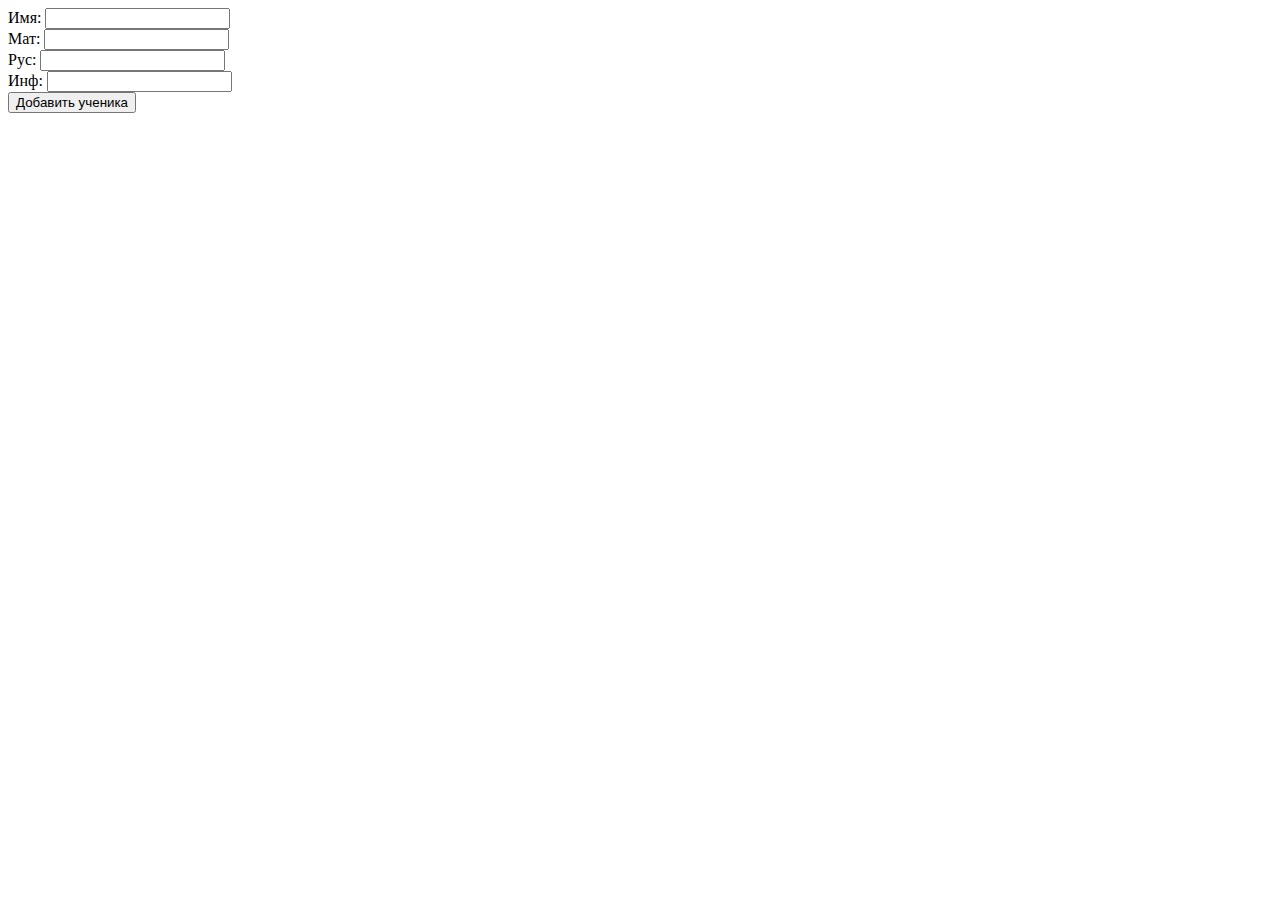
<file: index.html>
<!DOCTYPE html>
<html>
<head>
	<title></title>
	<style type="text/css">
		
	</style>
	<script src="https://code.jquery.com/jquery-3.6.0.js"></script>
</head>
<body>
	<form>
		<label>Имя: </label>
		<input id="name" type="text">
		<br>
		<label>Мат: </label>
		<input id="math" type="text">
		<br>
		<label>Рус: </label>
		<input id="rus" type="text">
		<br>
		<label>Инф: </label>
		<input id="cs" type="text">
		<br>
		<input id="addStudent" type="button" value="Добавить ученика">



	</form>
	<script type="text/javascript">
		class Student 
		{
			Name;
			Math;
			Rus;
			Cs;
			Average;


			constructor(name, math, rus, cs)
			{
				this.Name = name;
				this.Math = math;
				this.Rus = rus;
				this.Cs = cs;
				this.Average = this.CalcAverage();

			}
			CalcAverage()
			{
				var sum = this.Math + this.Rus + this.Cs;
				var count = 3;
				var result = sum/count;

				return result;
			}
		}
		
	</script>
	<script type="text/javascript">
		var StudentArray = [];

		function BubbleSort()
		{
			var n = StudentArray.lenght();
			for (var i = 0; i < n; i++) {
				for(var j = 0; j < n - 1; j++)
				{
					if(StudentArray[j].Average > StudentArray[j+1].Average)
					{
						var tmp = StudentArray[j];
						StudentArray[j] = StudentArray[j+1];
						StudentArray[j+1] = tmp;
					}
				}
			}
		}

		function addStudent()
		{
			var studentName = +$("#name").val();
			var math = +$("#math").val();
			var rus = +$("#rus").val();
			var cs = +$("#cs").val();

			var stud = new Student(studentName, math, rus, cs);
			StudentArray.push(stud);
			console.log(StudentArray);


		}
		$("#addStudent").click(addStudent);
	</script>
</body>
</html>
</file>
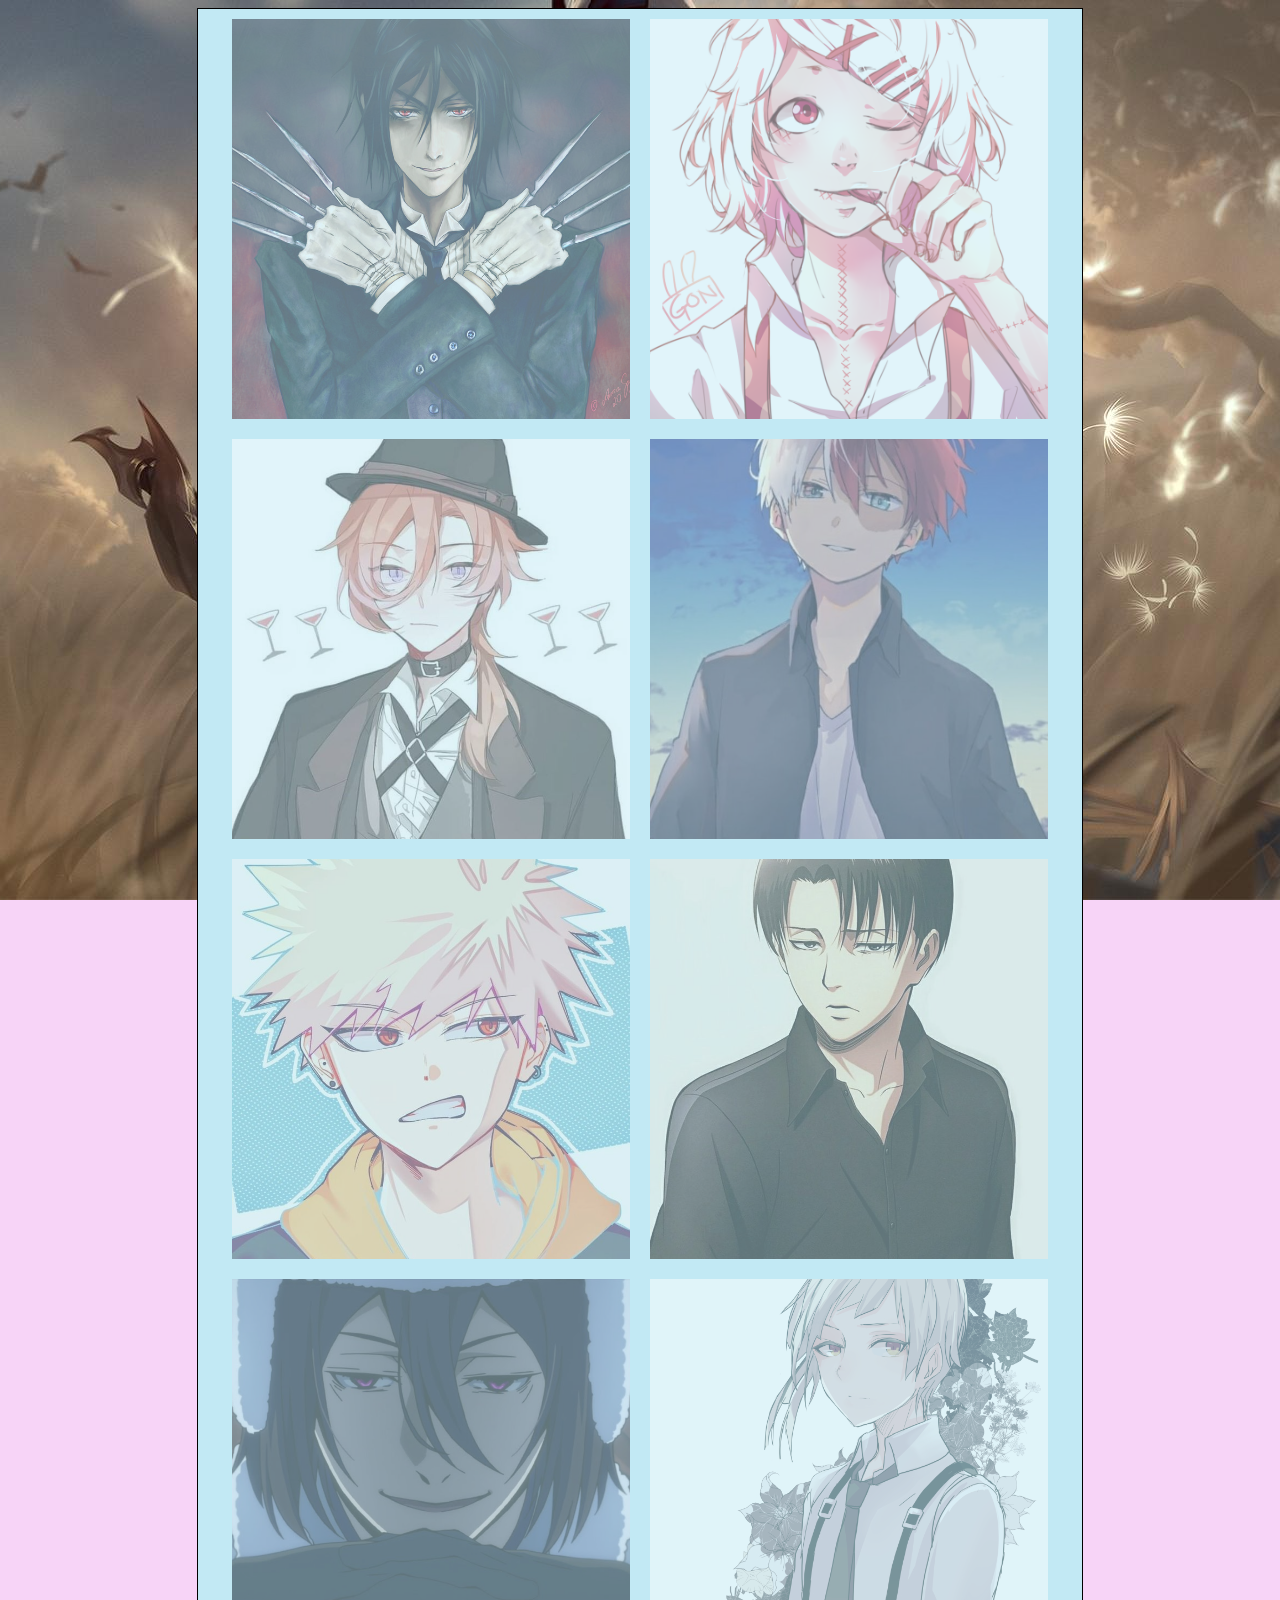
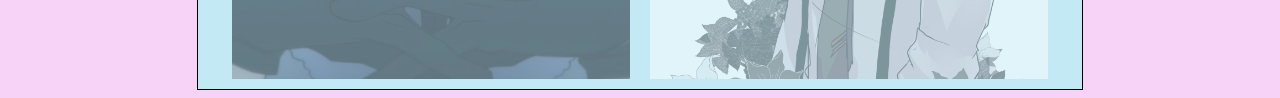
<file: Gallery_anime/index.html>
<!DOCTYPE html>
<html>
<head>
	<title>Gallery</title>
	<link rel="stylesheet" type="text/css" href="main.css">
</head>
<body>
	<div class="main">
		<a href="img/000.jpg" target="_blank" class="item img1"></a>
	    <a href="img/111.jpg" target="_blank" class="item img2"></a>
		<a href="img/222.jpg" target="_blank" class="item img3"></a>
		<a href="img/333.jpg" target="_blank" class="item img4"></a>
		<a href="img/444.jpg" target="_blank" class="item img5"></a>
		<a href="img/666.jpg" target="_blank" class="item img6"></a>
		<a href="img/888.jpg" target="_blank" class="item img7"></a>
		<a href="img/777.jpg" target="_blank" class="item img8"></a>
	</div>

</body>
</html>
</file>
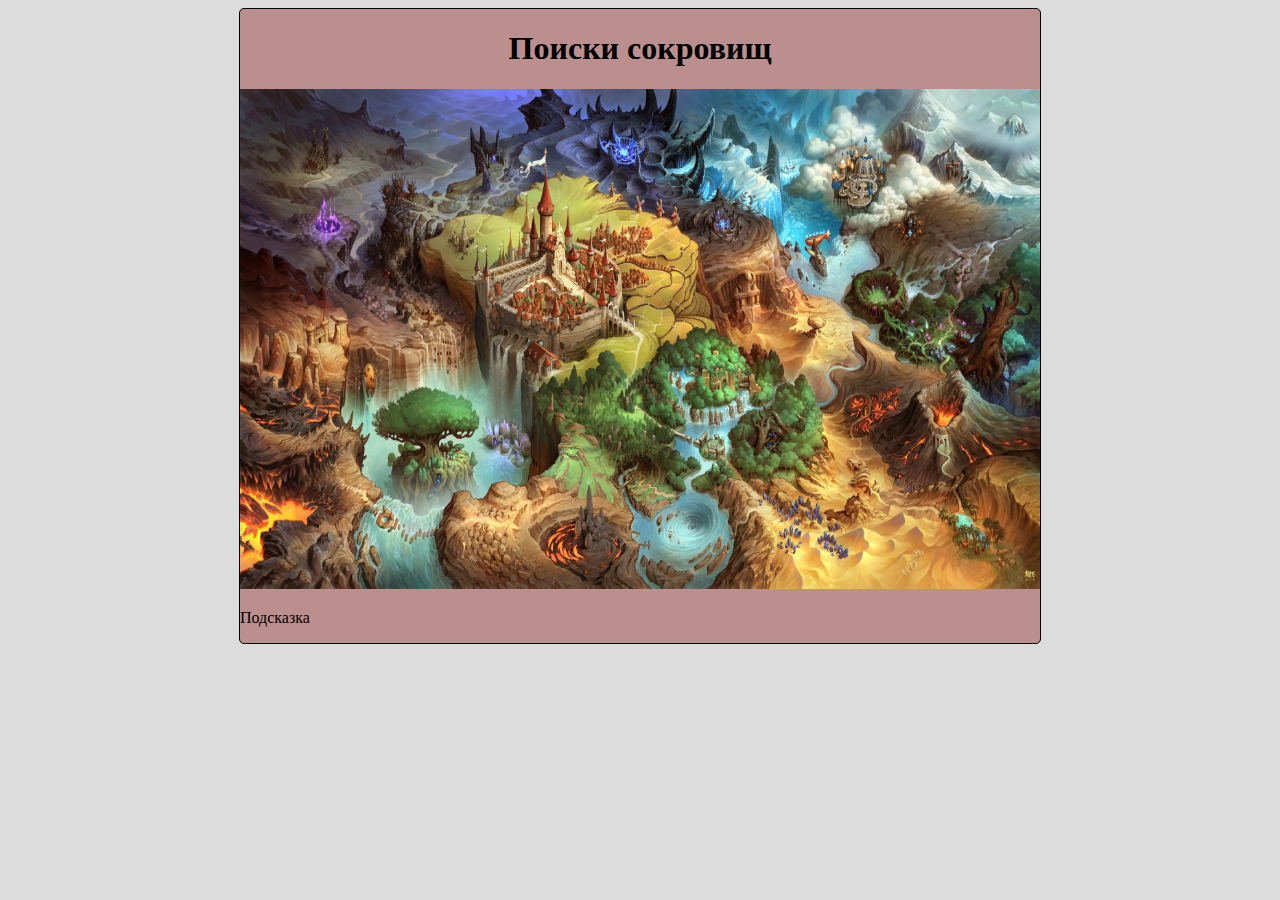
<file: Поиск сокровищ/index.html>
<!DOCTYPE html>
<html>
<head>
	<title>Поиск клада</title>
	<style type="text/css">
		body{
			background-color: rgb(220, 220, 220);
		}
		.main{
			width: 800px;
			margin:auto;
			border:1px solid black;
			border-radius: 5px;
			background-color: #BC8F8F;
		}
		img{
			width: 100%;
			height: 500px;
		}
		h1{
			text-align: center;
			font-family: cursive;
		}
	</style>
	<script src="https://code.jquery.com/jquery-3.6.0.js"></script>
</head>
<body>
	<div class="main">
		<h1>Поиски сокровищ</h1>
		<img id="map" src="map1.jpg">
		<p id="hint">Подсказка</p>
	</div>


	<script type="text/javascript">
		var map = {
			width:800,
			height:500
		}
		var clicks = 0;
		var target = {
			x:Math.floor(Math.random() * map.width),
			y:Math.floor(Math.random() * map.height)
		}

		function GetDistance(target,clickPos)
		{
			var dx = target.x - clickPos.x;
			var dy = target.y - clickPos.y;

			var dist = Math.sqrt(dx*dx + dy*dy);
			return dist;
		}
		function GetHint(distance)
		{
			var hint = "Тут будет подсказка";
			if(distance < 10)
			{
				hint = "Очень горячо";
			}
			else
			{
				if(distance < 20)
				{
					hint = "Горячо";
				}
				else
				{
					if(distance < 40)
					{
						hint = "Тепло";
					}
					else
					{
						if(distance < 80)
						{
							hint = "Прохладно";
						}
						else
						{
							if(distance < 160)
							{
								hint = "Холодно";
							}
							else
							{
								if(distance < 320)
								{
									hint = "Очень холодно";
								}
								else
								{
									hint = "Бррр...";
								}
							}
						}
					}
				}
			}
			return hint;
		}

		function GameUpdate(event)
		{
			clicks++;

			var clickPos = {
				x: event.offsetX,
				y: event.offsetY
			}

			var dist = GetDistance(target,clickPos);
			var hint = GetHint(dist);
			$("#hint").text(hint);

			if(dist < 5)
			{
				alert("Победа!, сделано кликов:" + clicks);
			}


		}


		$("#map").click(GameUpdate);
	</script>
</body>
</html>
</file>
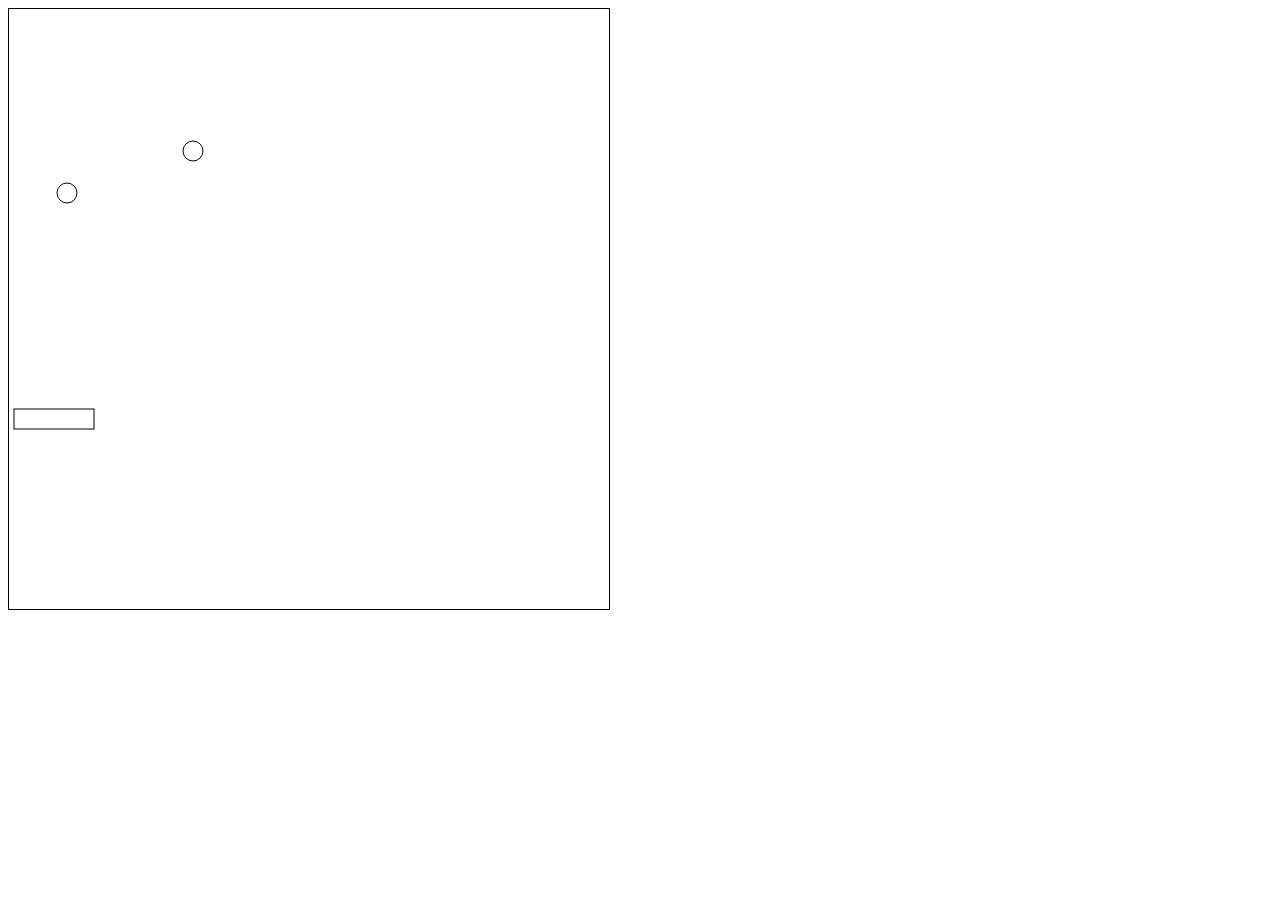
<file: Пяу/index.html>
<!DOCTYPE html>
<html>
<head>
	<title>JS</title>
	<style type="text/css">
		canvas{
			border: 1px solid black;
		}
	</style>
</head>
<body>
	<canvas id="canvas" width="600" height="600"></canvas>

	<script type="text/javascript">
		var canvas = document.getElementById("canvas");
		var gc = canvas.getContext("2d");

		class Platform
		{
			centerX;
			centerY;
			width;
			height;
			speedX;
			constructor(x,y,w,h,speed)
			{
				this.centerX = x;
				this.centerY = y;
				this.width = w;
				this.height = h;
				this.speedX = speed;
			}
			moveLeft()
			{
				this.centerX = this.centerX - this.speedX;
				this.draw()
			}
			moveRight()
			{
				this.centerX = this.centerX + this.speedX;
				this.draw()
			}
			draw()
			{
				gc.strokeRect(this.centerX,this.centerY,this.width,this.height);
			}

		}
		class Ball
		{
			centerX;
			centerY;
			size;
			speedX = 0;
			speedY = 0;
			constructor(x,y,size)
			{
				this.centerX = x;
				this.centerY = y;
				this.size = size;
			}
			setSpeed(vec_x, vec_y)
			{
				this.speedX = vec_x;
				this.speedY = vec_y;
			}
			move()
			{
				this.centerX = this.centerX + this.speedX;
				this.centerY = this.centerY + this.speedY;
				this.checkBorder();
				this.draw();
			}
			draw()
			{
				circle(this.centerX,this.centerY,this.size,false);
			}
			checkBorder()
			{
				if(this.centerX >= 600 || this.centerX <= 0)
				{
					this.reflectX();
				}
				if(this.centerY <= 0)
				{
					this.reflectY();
				}
			}
			checkCollision(platform)
			{
				if(platform.centerX <= this.centerX && this.centerX <= platform.centerX + platform.width)
				{
					if(platform.centerY <= this.centerY && this.centerY <= platform.centerY + platform.height)
					{
						this.reflectY();
					}
				}
			}
			reflectX()
			{
				this.speedX = -this.speedX;
			}
			reflectY()
			{
				this.speedY = -this.speedY;
			}
		}
		function circle(x,y,radius,flag)
		{
			gc.beginPath();
			gc.arc(x,y,radius,0,Math.PI*2);
			if(flag == true)
			{
				gc.fill();
			}
			else
			{
				gc.stroke();
			}
		}

		var ball_obj = new Ball(100, 100, 10);
		ball_obj.setSpeed(2,1);
		var ball_obj1 = new Ball(100, 100, 10);
		ball_obj1.setSpeed(-1,2);
		var platform = new Platform(5,400,80,20,10);

		function update()
		{
			gc.clearRect(0,0,600,600);
			ball_obj.checkCollision(platform);
			ball_obj.move();
			ball_obj1.checkCollision(platform);
			ball_obj1.move();
			platform.draw();
		}
		setInterval(update,16);// 60 fps

		//keyup
		//keydown
		//keypress
		document.addEventListener('keydown', function(event){
    		console.log('keyCode: ', event.keyCode);
    		if(event.keyCode == 65)//Q
    		{
    			//движение влево
    			platform.moveLeft();
    		}
    		if(event.keyCode == 68)//E
    		{
    			//движение вправо
    			platform.moveRight();
    		}
		});
	</script>
</body>
</html>
</file>
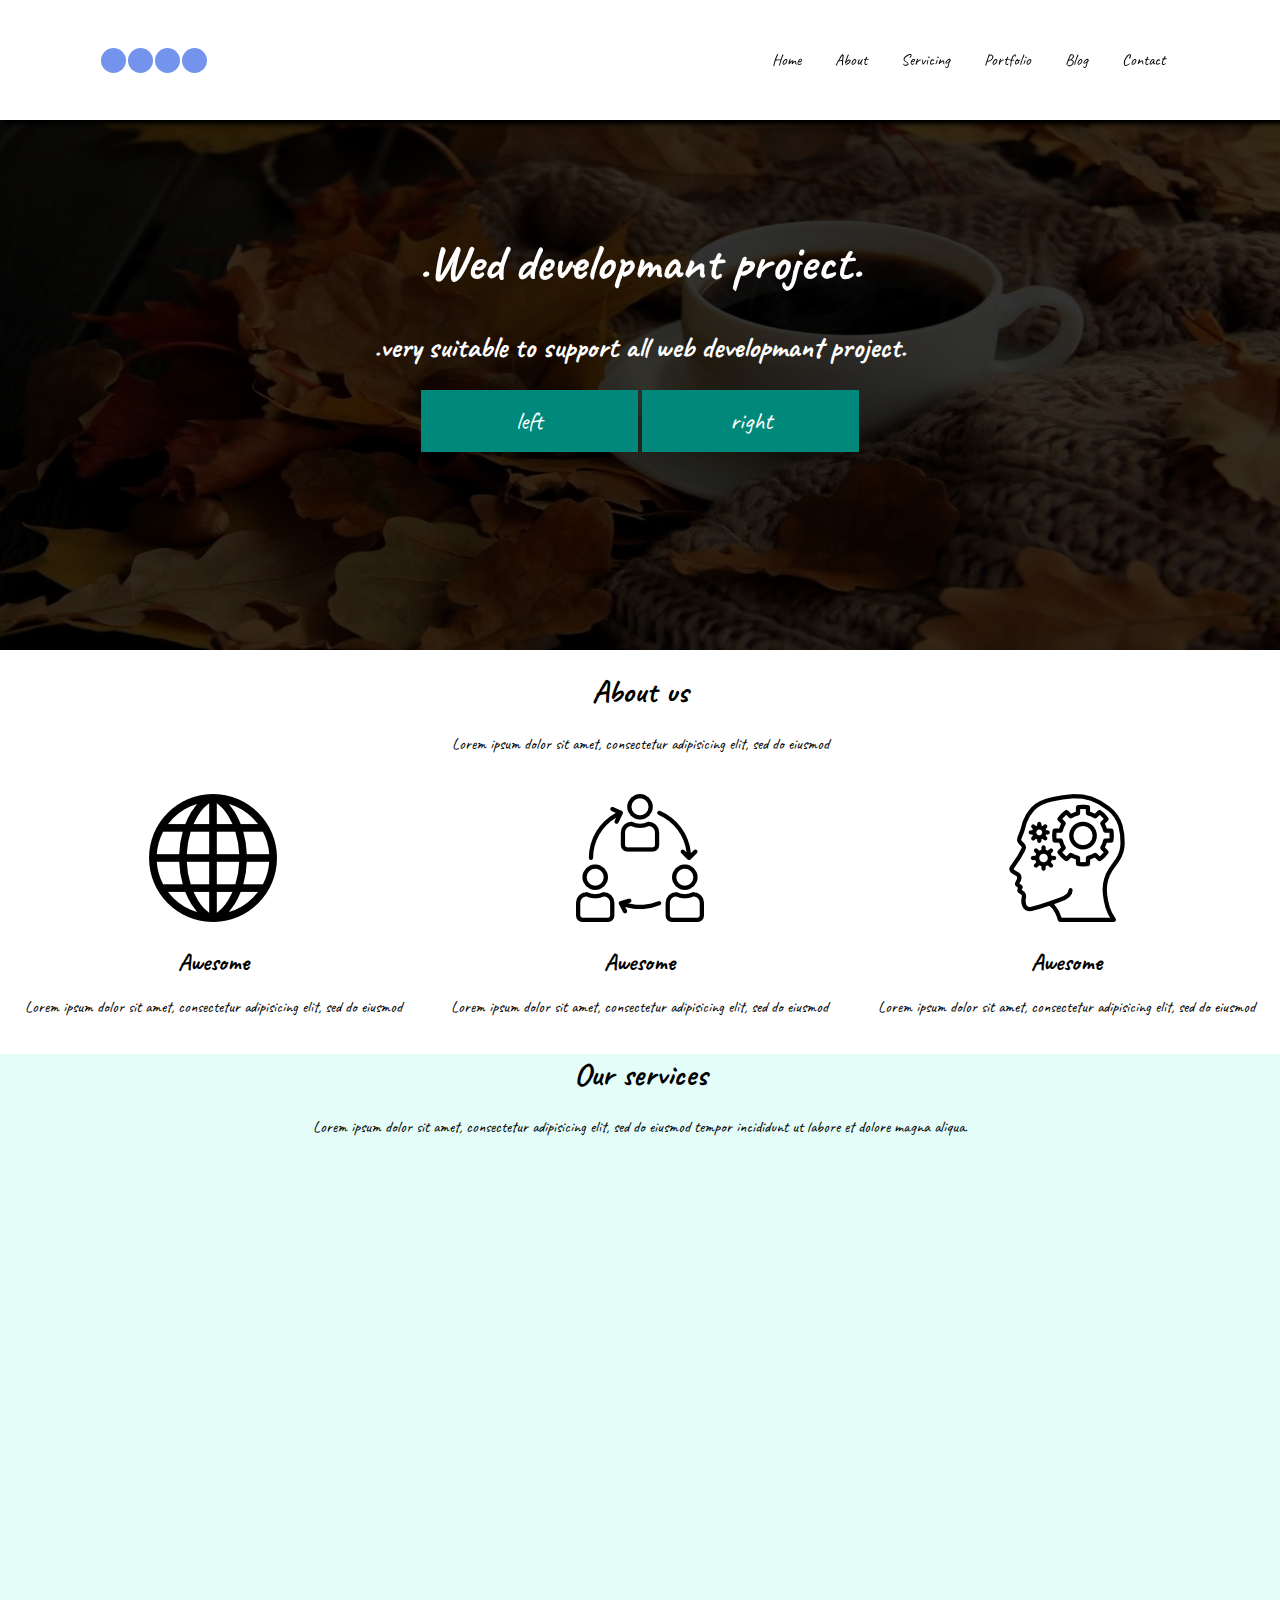
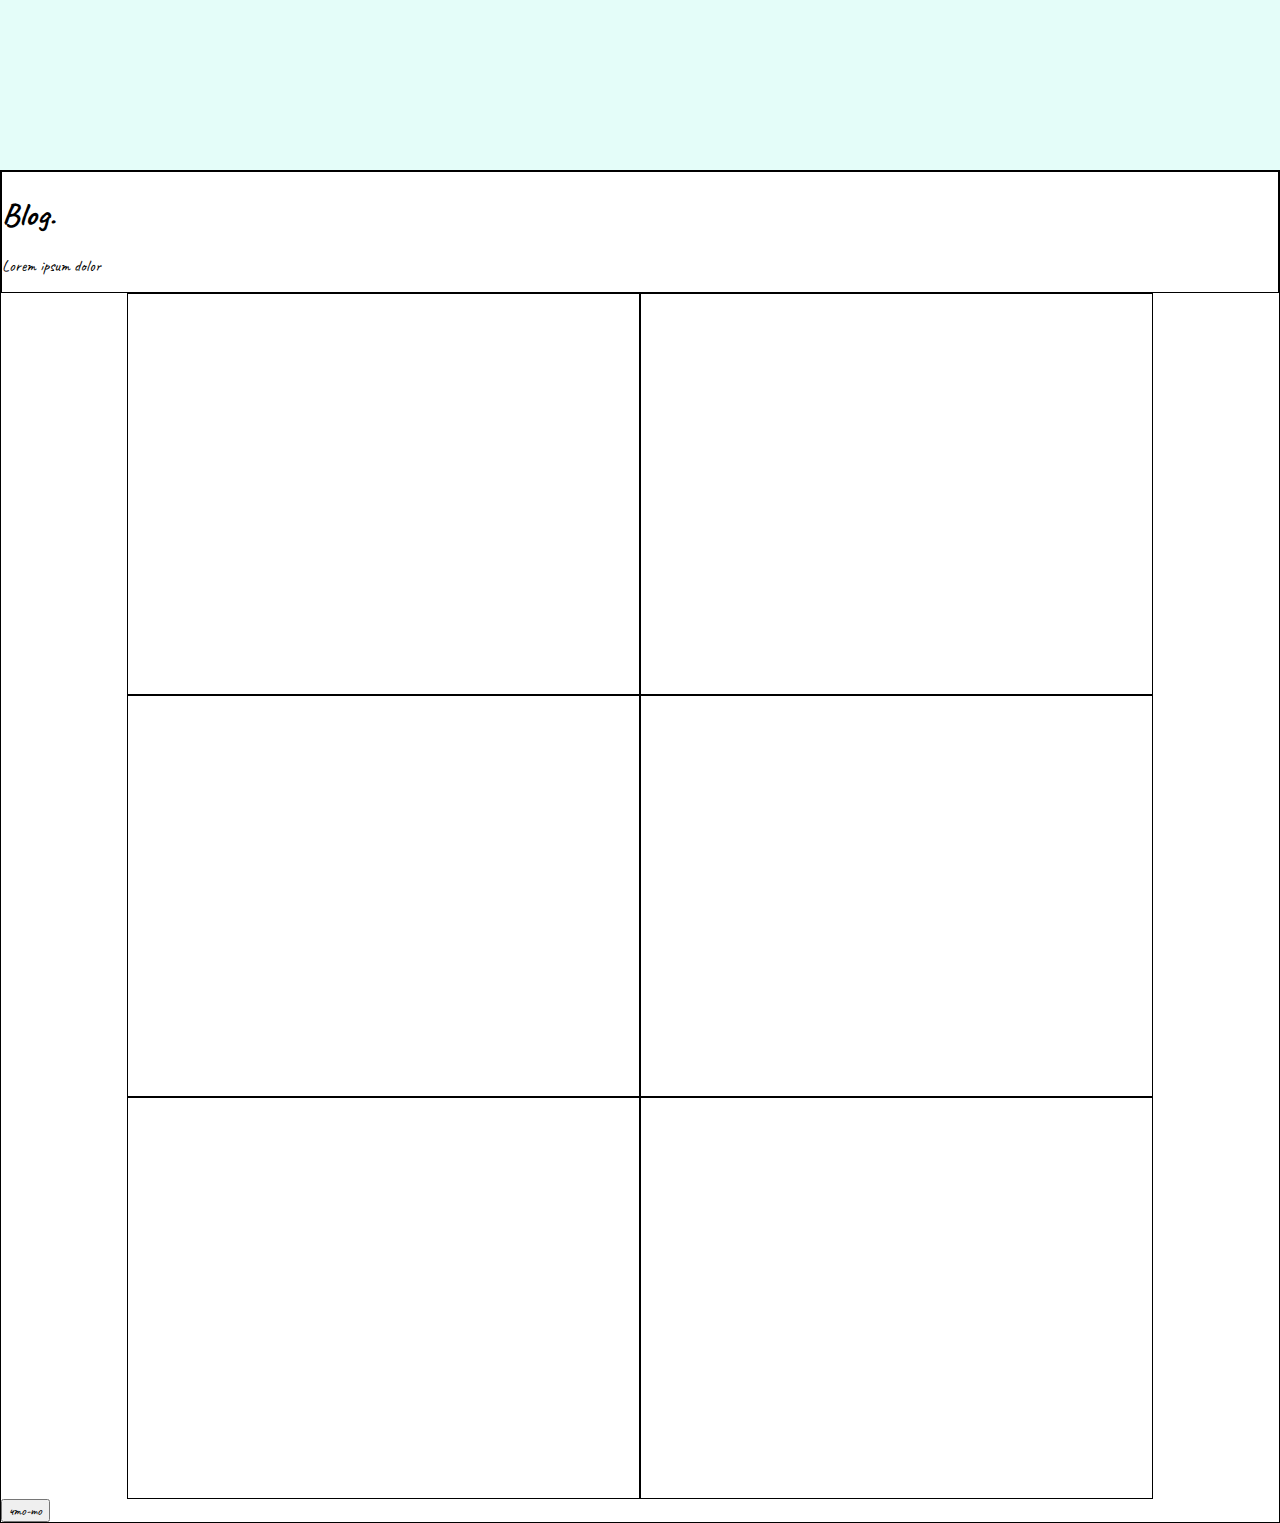
<file: Сайт1/index.html>
<!DOCTYPE html>
<html>
<head>
	<title>Mysite</title>
	<link rel="stylesheet" type="text/css" href="main.css">
	<link rel="preconnect" href="https://fonts.gstatic.com">
    <link href="https://fonts.googleapis.com/css2?family=Caveat:wght@600&display=swap" rel="stylesheet">
    <link href="https://unpkg.com/aos@2.3.1/dist/aos.css" rel="stylesheet">
    <script src="https://unpkg.com/aos@2.3.1/dist/aos.js"></script>
</head>
<body>
	<script>
  AOS.init();
</script>
	<div class="navigation">
		<div class="logo">
			<div class="light l1"></div>
			<div class="light l2"></div>
			<div class="light l3"></div>
			<div class="light l4"></div>
		</div>
		<div class="nav-links">
		<a href="#">Home</a>
		<a href="#">About</a>
		<a href="#">Servicing</a>
		<a href="#">Portfolio</a>
		<a href="#">Blog</a>
		<a href="#">Contact</a>
		</div>
	</div>

   <div class="header">
   	 <div class="blackout">
   		<div class="header-content">
   			<h1>.Wed developmant project.</h1>
   			<h2>.very suitable to support all web developmant project.</h2>
   			<a href="">left</a>
   			<a href="">right</a>
   		</div>
   	</div>
  <div class="about">
  	<div class="about-top">
  		<h1>About us</h1>
  		<p>Lorem ipsum dolor sit amet, consectetur adipisicing elit, sed do eiusmod</p>
  	</div>
  	<div class="about-bot">
  		<div class="abot-item">
  			<img src="tt/12.png">
  			<h2>Awesome</h2>
  			<p>Lorem ipsum dolor sit amet, consectetur adipisicing elit, sed do eiusmod</p>
  		</div>
  		<div class="abot-item">
  			<img src="tt/00.png">
  			<h2>Awesome</h2>
  			<p>Lorem ipsum dolor sit amet, consectetur adipisicing elit, sed do eiusmod</p>
  		</div>
  		<div class="abot-item">
  			<img src="tt/55.png">
  			<h2>Awesome</h2>
  			<p>Lorem ipsum dolor sit amet, consectetur adipisicing elit, sed do eiusmod</p>
  		</div>
  	</div>
   </div>
   <div class="services">
   	<div class="services-top">
   		<h1>Our services</h1>
   		<p>Lorem ipsum dolor sit amet, consectetur adipisicing elit, sed do eiusmod
   		tempor incididunt ut labore et dolore magna aliqua.</p>
   	</div>
   	<div class="services-bot">
   		<div data-aos="zoom-in" class="services-item">
   			<img src="tt/55.png">
   			<h2>Awesome</h2>
   			<p>Lorem ipsum dolor sit amet, consectetur adipisicing elit, sed do eiusmod</p>
   		</div>
   		<div data-aos="zoom-in" class="services-item">
   			<img src="tt/55.png">
   			<h2>Awesome</h2>
   			<p>Lorem ipsum dolor sit amet, consectetur adipisicing elit, sed do eiusmod</p>
   		</div>
   		<div data-aos="zoom-in" class="services-item">
   			<img src="tt/55.png">
   			<h2>Awesome</h2>
   			<p>Lorem ipsum dolor sit amet, consectetur adipisicing elit, sed do eiusmod</p>
   		</div>
   		<div data-aos="zoom-in" class="services-item">
   			<img src="tt/55.png">
   			<h2>Awesome</h2>
   			<p>Lorem ipsum dolor sit amet, consectetur adipisicing elit, sed do eiusmod</p>
   		</div>
   		<div data-aos="zoom-in" class="services-item">
   			<img src="tt/55.png">
   			<h2>Awesome</h2>
   			<p>Lorem ipsum dolor sit amet, consectetur adipisicing elit, sed do eiusmod</p>
   		</div>
   		<div data-aos="zoom-in" class="services-item">
   			<img src="tt/55.png">
   			<h2>Awesome</h2>
   			<p>Lorem ipsum dolor sit amet, consectetur adipisicing elit, sed do eiusmod</p>
   		</div>
   	</div>
   </div>
   
   <div class="blog">
   		<div class="blog-top">
   			<h1>Blog.</h1>
   		 <p>Lorem ipsum dolor</p>
   		</div>
   		<div class="blog-bot">
   			<div class="blog-item blog-item-img blog-item-1"></div>
   			<div class="blog-item blog-item-text"></div>
   			<div class="blog-item blog-item-img blog-item-2"></div>
   			<div class="blog-item blog-item-text"></div>
   			<div class="blog-item blog-item-img blog-item-3"></div>
   			<div class="blog-item blog-item-text"></div>
   		</div>
   		<button>что-то</button>
   </div>

</body>
</html>
</file>
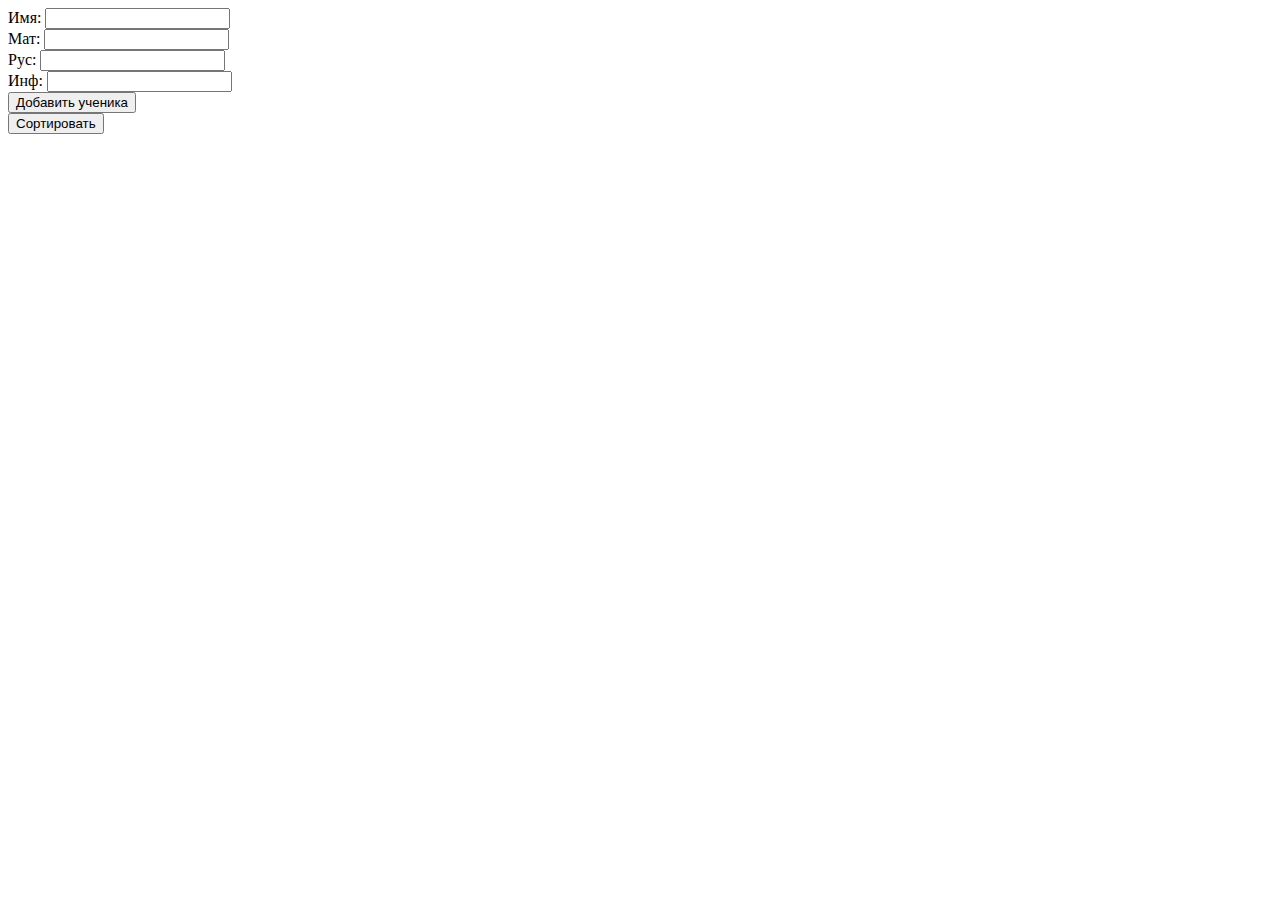
<file: тут я/index.html>
<!DOCTYPE html>
<html>
<head>
	<title></title>
	<style type="text/css">
		
	</style>
	<script src="https://code.jquery.com/jquery-3.6.0.js"></script>
</head>
<body>
	<form>
		<label>Имя: </label>
		<input id="name" type="text">
		<br>
		<label>Мат: </label>
		<input id="math" type="text">
		<br>
		<label>Рус: </label>
		<input id="rus" type="text">
		<br>
		<label>Инф: </label>
		<input id="cs" type="text">
		<br>
		<input id="addStudent" type="button" value="Добавить ученика">
		<br>
		<input id="sortStudent" type="button" value="Сортировать">



	</form>
	<div id="info">
		
	</div>

	<script type="text/javascript">
		class Student 
		{
			Name;
			Math;
			Rus;
			Cs;
			Average;


			constructor(name, math, rus, cs)
			{
				this.Name = name;
				this.Math = math;
				this.Rus = rus;
				this.Cs = cs;
				this.Average = this.CalcAverage();

			}
			CalcAverage()
			{
				var sum = this.Math + this.Rus + this.Cs;
				var count = 3;
				var result = sum/count;

				return result;
			}
		}
		
	</script>
	<script type="text/javascript">
		var StudentArray = [];

		function BubbleSort()
		{
			var n = StudentArray.length;
			for (var i = 0; i < n; i++) {
				for(var j = 0; j < n - 1; j++)
				{
					if(StudentArray[j].Average > StudentArray[j+1].Average)
					{
						var tmp = StudentArray[j];
						StudentArray[j] = StudentArray[j+1];
						StudentArray[j+1] = tmp;
					}
				}
			}
			showStudent();
		}

		function addStudent()
		{
			var studentName = $("#name").val();
			var math = +$("#math").val();
			var rus = +$("#rus").val();
			var cs = +$("#cs").val();

			var stud = new Student(studentName, math, rus, cs);
			StudentArray.push(stud);

			showStudent();

		}
		function showStudent()
		{
			$("#info > p").remove();
			var text;
			var n = StudentArray.length;
			for(var i = 0; i < n; i++)
			{
				text = "имя: " + StudentArray[i].Name + "| средняя оценка" + StudentArray[i].Average;
			$("#info").append("<p>" + text + "</p>");
			}
		}


		$("#addStudent").click(addStudent);
		$("#sortStudent").click(BubbleSort);
	</script>
</body>
</html>
</file>
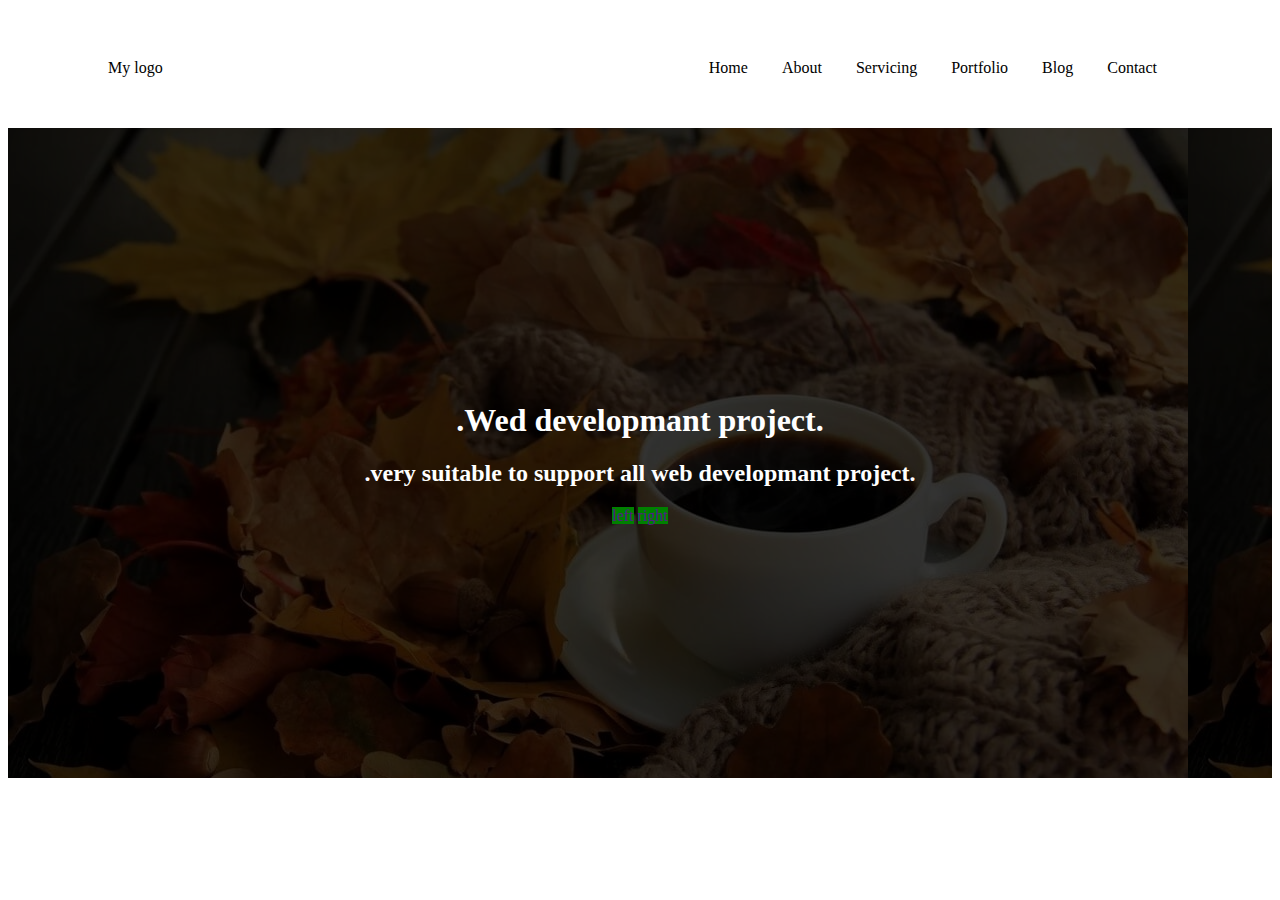
<file: Kiri87.github.io-main/Сайт1/index.html>
<!DOCTYPE html>
<html>
<head>
	<title>Mysite</title>
	<link rel="stylesheet" type="text/css" href="main.css">
</head>
<body>
	<div class="navigation">
		<div class="logo">My logo</div>
		<div class="nav-links">
		<a href="#">Home</a>
		<a href="#">About</a>
		<a href="#">Servicing</a>
		<a href="#">Portfolio</a>
		<a href="#">Blog</a>
		<a href="#">Contact</a>
		</div>
	</div>

   <div class="header">
   	 <div class="blackout">
   		<div class="header-content">
   			<h1>.Wed developmant project.</h1>
   			<h2>.very suitable to support all web developmant project.</h2>
   			<a href="">left</a>
   			<a href="">right</a>
   		</div>
   	</div>
   	
   </div>
</body>
</html>
</file>
<file: Gallery_anime/main.css>
body{
	background-color:rgb(247,212,247);
	background-image: url(img/123.jpg);
	background-size: cover;
	background-position: center;
	background-attachment: fixed;

}

.main{
	width: 70%;
	margin: auto;

	border: 1px solid black;
	display: flex;
	flex-wrap: wrap;
	justify-content:center;
	background-color: rgb(194,233,244);

}
.item{
	width: 45%;
	height: 400px;
	background-color: blue;
	margin: 10px;
	background-size: cover;
	background-position: center;
	opacity: 0.5;
	transition: 1s;
}
.item:hover{
	box-shadow: 7px 7px 11px;
	opacity: 1;
	transition: 1s;
	transform: scale(1.1);
	border-radius: 5%;

}
.img1{
	background-image: url(img/000.jpg);
}
.img2{
	background-image: url(img/111.jpg);
}
.img3{
	background-image: url(img/222.jpg);
}
.img4{
	background-image: url(img/333.jpg);
}
.img5{
	background-image: url(img/444.jpg);
}
.img6{
	background-image: url(img/666.jpg);
}
.img7{
	background-image: url(img/888.jpg);
}
.img8{
	background-image: url(img/777.jpg);
}
</file>
<file: Сайт1/main.css>
*{
	font-family:'Caveat', cursive;
}
body{
	margin: 0;
}
@keyframes lighting{
	0%{
		background-color: rgb(102,192,225);
		box-shadow: 2px 2px 4px black;
	}
	33%{
		background-color: rgb(183,102,225);
		box-shadow: 2px 2px 4px black;
		margin: 20px;
	}
	66%{
		background-color: rgb(226,85,80);
		box-shadow: 2px 2px 4px black;
	}
	100%{
		background-color: rgb(80,226,117);
		box-shadow: 2px 2px 4px black;
	}

}
.navigation{
	display: flex;
	justify-content: space-between;
	align-items: center;
	height: 120px;
	position: fixed;
	background-color: white;
	width:100%;
	box-shadow: 4px 4px 4px;
}
.logo{
	font-family: segoe print;
	margin-left: 100px;
	display: flex;
}
.light{
	width: 25px;
	height: 25px;
	border-radius: 100%;
	background-color: rgb(116,147,236);
	margin: 1px;				
}
.l1{
	animation: lighting 2.14s linear infinite;
}
.l2{
	animation: lighting 2.9s linear infinite;
}
.l3{
	animation: lighting 2.5s linear infinite;
}
.l4{
	animation: lighting 3.3s linear infinite;
}
.nav-links{
	margin-right: 100px;
}
.nav-links >a{
	text-decoration: none;
	color: black;
	margin: 10px;
	padding: 5px;
	transition: 0.7s;
}
.nav-links >a:hover{
	background-color: black;
	color: white;
}
.header{
	height:650px;
	background-image: url(tt/02.jpg);
	background-size: 100% 100%;
	background-position: center;
	transition: 1s;
}
.header:hover{
	background-size: 130% 130%;
}
.blackout{
	background-color: rgba(0,0,0,0.8);
	height: 100%;
	display: flex;
	justify-content: center;
	align-items: center;
}
.header-content{
	color: white;
	text-align: center;

}
.header-content >h1{
	font-size: 50px;

}
.header-content >h2{
	font-size: 30px;

}
.header-content >a{
	color: white;
	text-decoration: none;
	background-color: rgb(0,137,123);
	display: inline-block;
	width: 217px;
	padding-top: 15px;
	padding-bottom: 15px;
	font-size: 25px;
}
.header-content >a:hover{
	border: 4px solid white;
	background-color: rgba(0,123,222,0);
	transition: 0.5s;

}
.about{
	text-align: center;
}
.about-top{
	margin-bottom: 40px;
}
.about-bot{
	display: flex;
	justify-content: space-around;
}
.about-item{
	width: 30%;
}
.services{
	background-color: #e4fdf9;
}
.services-top{
	text-align: center;
}
.services-bot{
	display: flex;
	flex-wrap: wrap;
	text-align: center;
	justify-content: space-around;
}
.services-item{
	width: 30%;
	background-color: white;
	margin: 15px;
	padding-top: 20px;
	padding-bottom: 20px;
}
.blog{
	border: 1px solid black;
}
.blog-top{
	border: 1px solid black;
}
.blog-bot{
	border: 1px solid border;
	display: flex;
	flex-wrap: wrap;
	justify-content: center;
}
.blog-item{
	border: 1px solid black;
	width: 40%;
	height: 400px;
}
</file>
<file: Kiri87.github.io-main/Сайт1/main.css>
*{
	font-family: MV BOLI;
}
.navigation{
	display: flex;
	justify-content: space-between;
	align-items: center;
	height: 120px;
}
.logo{
	font-family: segoe print;
	margin-left: 100px;
}
.nav-links{
	margin-right: 100px;
}
.nav-links >a{
	text-decoration: none;
	color: black;
	margin: 10px;
	padding: 5px;
	transition: 0.7s;
}
.nav-links >a:hover{
	background-color: black;
	color: white;
}
.header{
	height:650px;
	background-image: url(tt/02.jpg);
}
.blackout{
	background-color: rgba(0,0,0,0.8);
	height: 100%;
	display: flex;
	justify-content: center;
	align-items: center;
}
.header-content{
	color: white;
	text-align: center;

}
.header-content >a{
	color: none;
	text-decoration: none;
	background-color: green;
}
</file>
